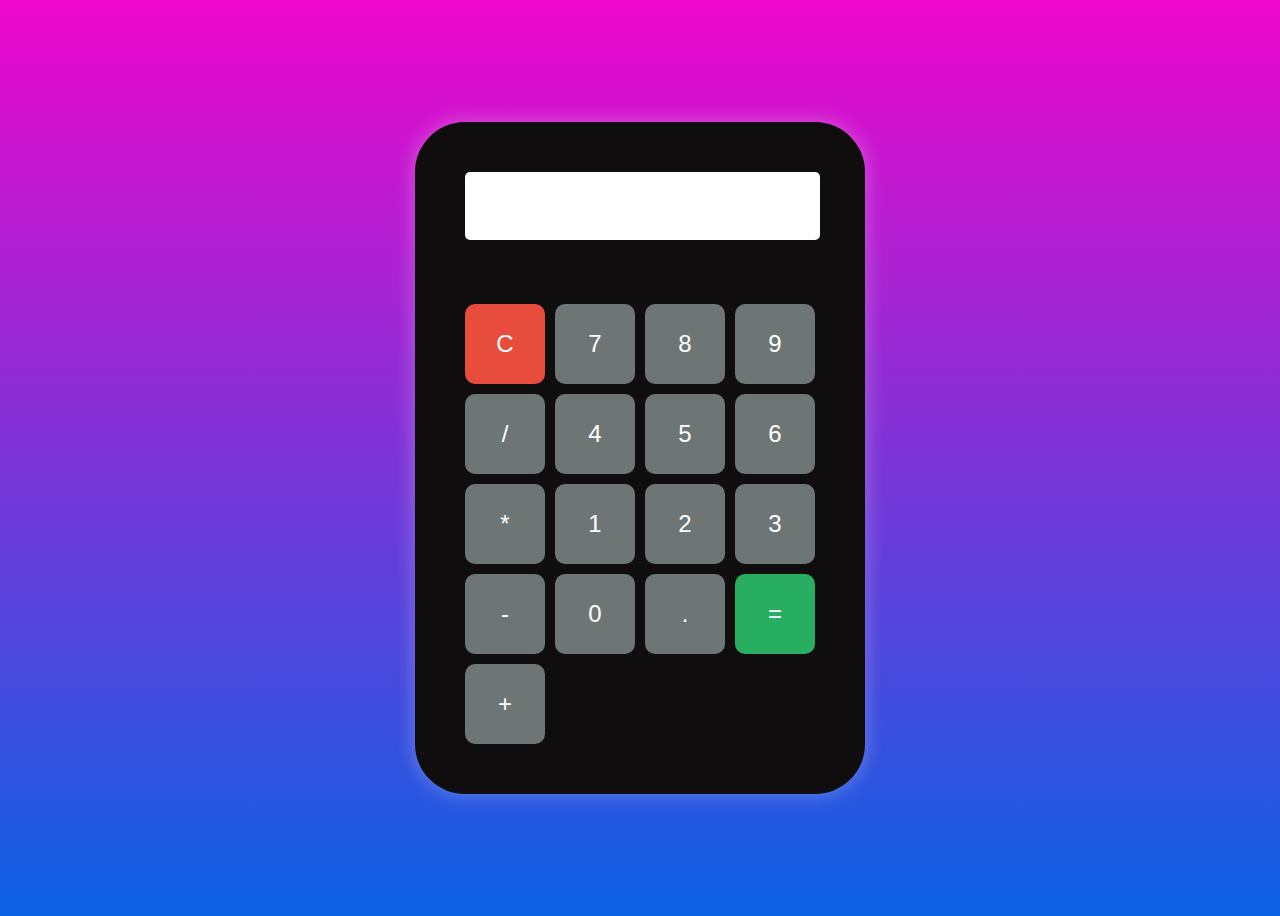
<file: Calculator/index.html>
<!DOCTYPE html>
<html lang="en">
<head>
  <meta charset="UTF-8">
  <meta name="viewport" content="width=device-width, initial-scale=1.0">
  <title>Colorful Calculator</title>
  <link rel="stylesheet" href="style.css">
  <script src="calc.js"></script>
</head>
<body>

<div class="calculator">
  <input type="text" id="display" readonly required><br><br><br><br>
  <div class="calculator-grid">
    <button class="button clear" onclick="clearDisplay()">C</button>
    <button class="button" onclick="addToDisplay('7')">7</button>
    <button class="button" onclick="addToDisplay('8')">8</button>
    <button class="button" onclick="addToDisplay('9')">9</button>
    <button class="button" onclick="addToDisplay('/')">/</button>
    <button class="button" onclick="addToDisplay('4')">4</button>
    <button class="button" onclick="addToDisplay('5')">5</button>
    <button class="button" onclick="addToDisplay('6')">6</button>
    <button class="button" onclick="addToDisplay('*')">*</button>
    <button class="button" onclick="addToDisplay('1')">1</button>
    <button class="button" onclick="addToDisplay('2')">2</button>
    <button class="button" onclick="addToDisplay('3')">3</button>
    <button class="button" onclick="addToDisplay('-')">-</button>
    <button class="button" onclick="addToDisplay('0')">0</button>
    <button class="button" onclick="addToDisplay('.')">.</button>
    
    <button class="button equal" onclick="calculate()">=</button>
    <button class="button" onclick="addToDisplay('+')">+</button>
  </div>
</div>
</body>
</html>
</file>
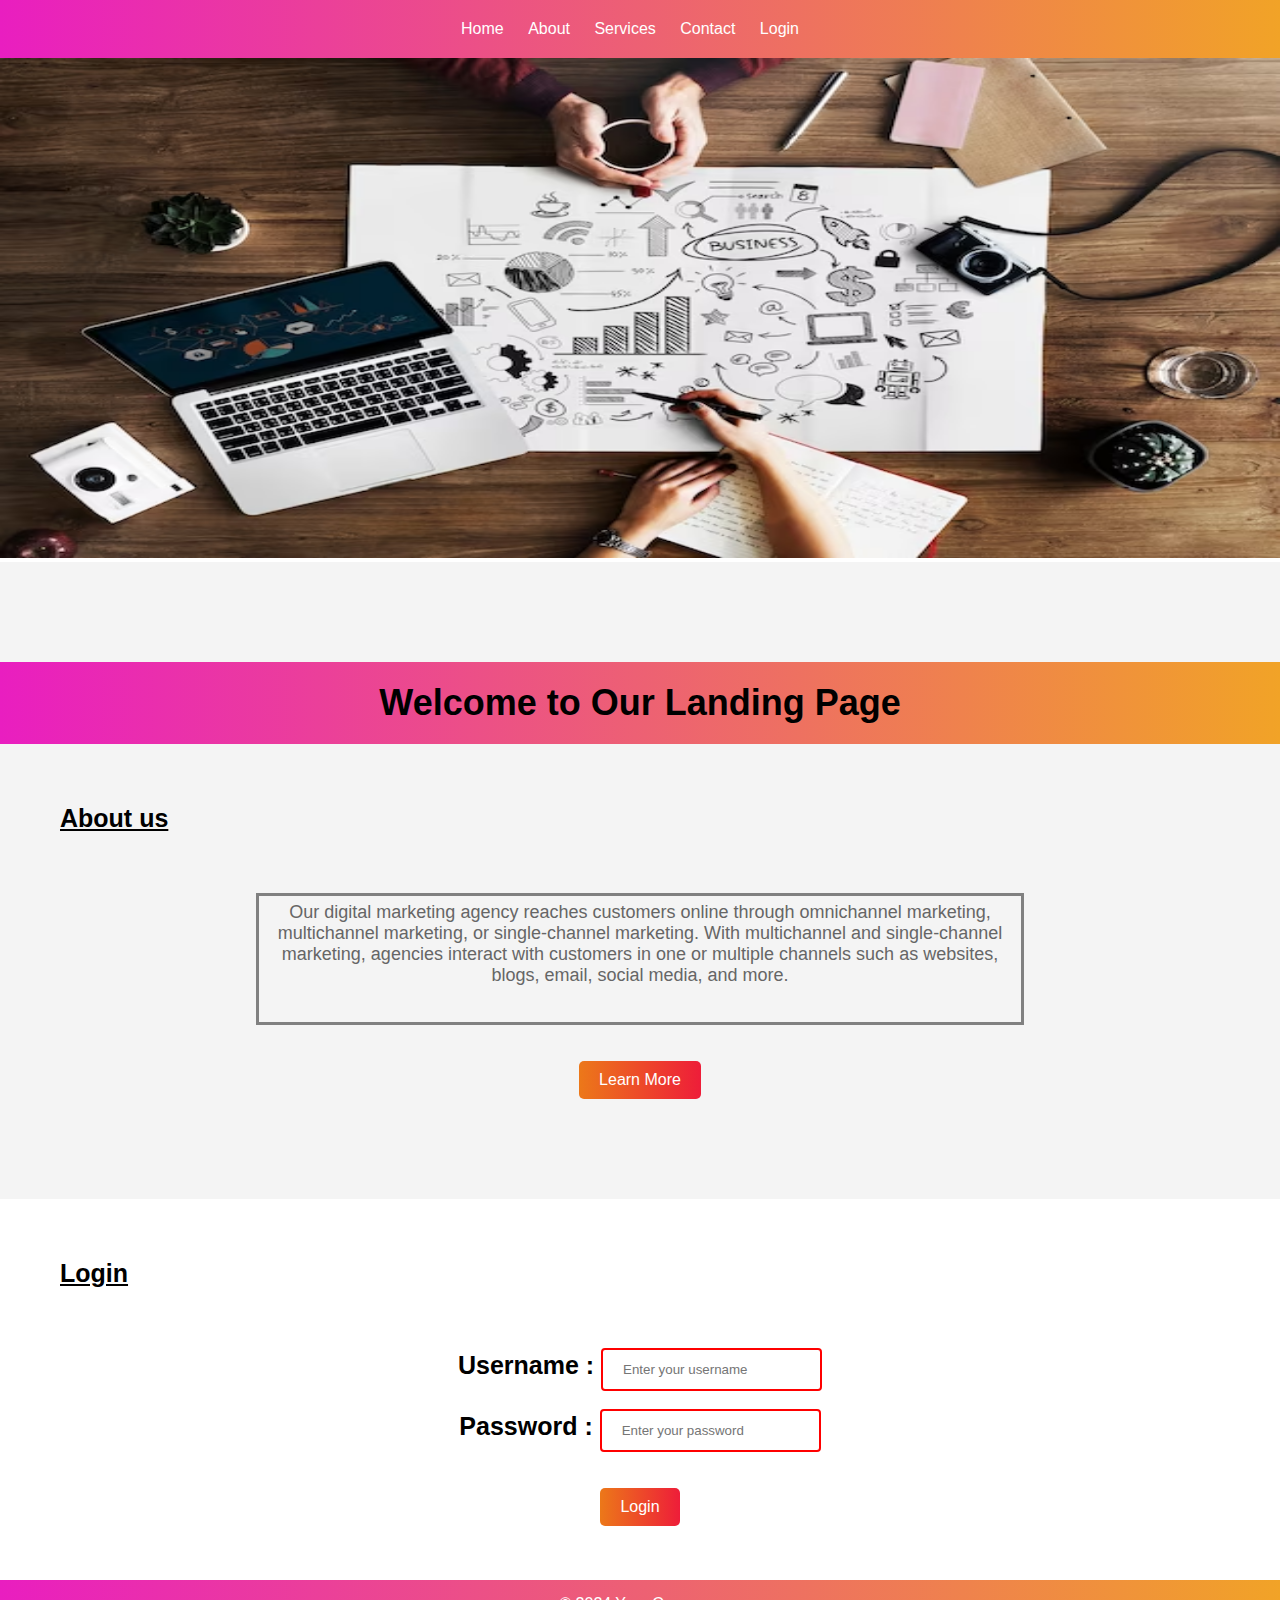
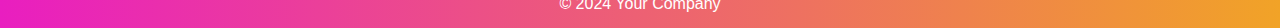
<file: Landing page/index.html>
<!DOCTYPE html>
<html lang="en">
<head>
  <meta charset="UTF-8">
  <meta name="viewport" content="width=device-width, initial-scale=1.0">
  <title>Landing Page</title>
  <link rel="stylesheet" href="style.css">
</head>
<body>

  <header>
    <nav>
      <ul>
        <li><a href="#">Home</a></li>
        <li><a href="#">About</a></li>
        <li><a href="#">Services</a></li>
        <li><a href="#">Contact</a></li>
        <li><a href="#login">Login</a></li>
      </ul>
    </nav>
    
  </header>
  <img src="image.avif" width="100%" height="500px">

  <section class="hero">
    <h1>Welcome to Our Landing Page</h1>
    <h2><b>About us</b></h2>
    <div class="center">
      <p>Our digital marketing agency reaches customers online through omnichannel marketing, multichannel marketing, or single-channel marketing. With multichannel and single-channel marketing, agencies interact with customers in one or multiple channels such as websites, blogs, email, social media, and more.</p>
    </div>
    <br>
    <br>
    <a href="#" class="btn">Learn More</a>
  </section>
  <section id="login">
    <center>
      <h2 align="center">Login</h2>
  <label><b>Username : </b></label>
  <input type="text" placeholder="Enter your username" required><br><br>
  <label><b>Password : </b></label>
  <input type="password" placeholder="Enter your password" required><br><br><br>
  <a href="#" class="btn">Login</a>
    </center>
    
  </section>
  <br>
  <br>
  <br>

  <footer>
    <p>&copy; 2024 Your Company</p>
  </footer>

</body>
</html>
</file>
<file: Calculator/style.css>
body {
      font-family: Arial, sans-serif;
      background-image: linear-gradient(rgb(239, 7, 204), rgb(10, 97, 227));
      display: flex;
      justify-content: center;
      align-items: center;
      height: 100vh;
    }

    .calculator {
      background-color: #0f0d0d;
      border-radius: 50px;
      padding: 50px;
      box-shadow: 0 0 20px rgba(255, 255, 255, 0.3);
    }

    .calculator-grid {
      display: grid;
      grid-template-columns: repeat(4, 80px);
      grid-gap: 10px;
    }

    .button {
      width: 80px;
      height: 80px;
      background-color: #6e7675;
      border: none;
      border-radius: 10px;
      font-size: 24px;
      color: #fff;
      cursor: pointer;
      outline: none;
    }

    .button:hover {
        background-image: linear-gradient(rgb(234, 11, 215), yellow);
    }

    .button.clear {
      background-color: #e74c3c;
    }

    .button.equal {
      background-color: #27ae60;
    }

    input[type="text"] {
      width: 90%;
      padding: 20px;
      font-size: 24px;
      margin-bottom: 10px;
      border: none;
      border-radius: 5px;
      outline: none;
      text-align: right;
    }
</file>
<file: Landing page/style.css>
* {
    margin: 0;
    padding: 0;
    box-sizing: border-box;
  }
  
  body {
    font-family: Arial, sans-serif;
  }
  
  header {
    background-image: linear-gradient(to left,rgb(241, 163, 39), rgb(233, 30, 192));
    padding: 20px 0;
    text-align: center;
  }
  
  nav ul {
    list-style-type: none;
  }
  
  nav ul li {
    display: inline;
    margin-right: 20px;
  }
  
  nav ul li a {
    text-decoration: none;
    color: #fff;
  }
  
  .hero {
    text-align: center;
    padding: 100px 0;
    background-color: #f4f4f4;
  }
  
  .hero h1 {
    font-size: 36px;
    margin-bottom: 20px;
  }
  
  .hero p {
    font-size: 18px;
    color: #666;
    margin-bottom: 30px;
  }
  
  .btn {
    display: inline-block;
    padding: 10px 20px;
    background-image: linear-gradient(to left,rgb(238, 29, 57),rgb(236, 120, 25));
    color: #fff;
    text-decoration: none;
    border-radius: 5px;
    
  }
  h1{
    background-image: linear-gradient(to left,rgb(241, 163, 39),rgb(233, 30, 192));
    padding: 20px 0;
  }
  h2{
    margin: 60px;
    text-align: left;
    text-decoration: underline;
    font-size: 25px;
  }
  .center {
    margin: auto;
    width: 60%;
    border: 3px solid grey;
    padding: 6px;
  }
  input{
    border: 2px solid red;
    border-radius: 4px;
    padding: 12px 20px;
  }
  label{
    font-size: 25px;
  }
  
  footer {
    background-image: linear-gradient(to left,rgb(241, 163, 39),rgb(233, 30, 192));
    color: #fff;
    text-align: center;
    align-content: baseline;
    padding: 15px;
  }
</file>
